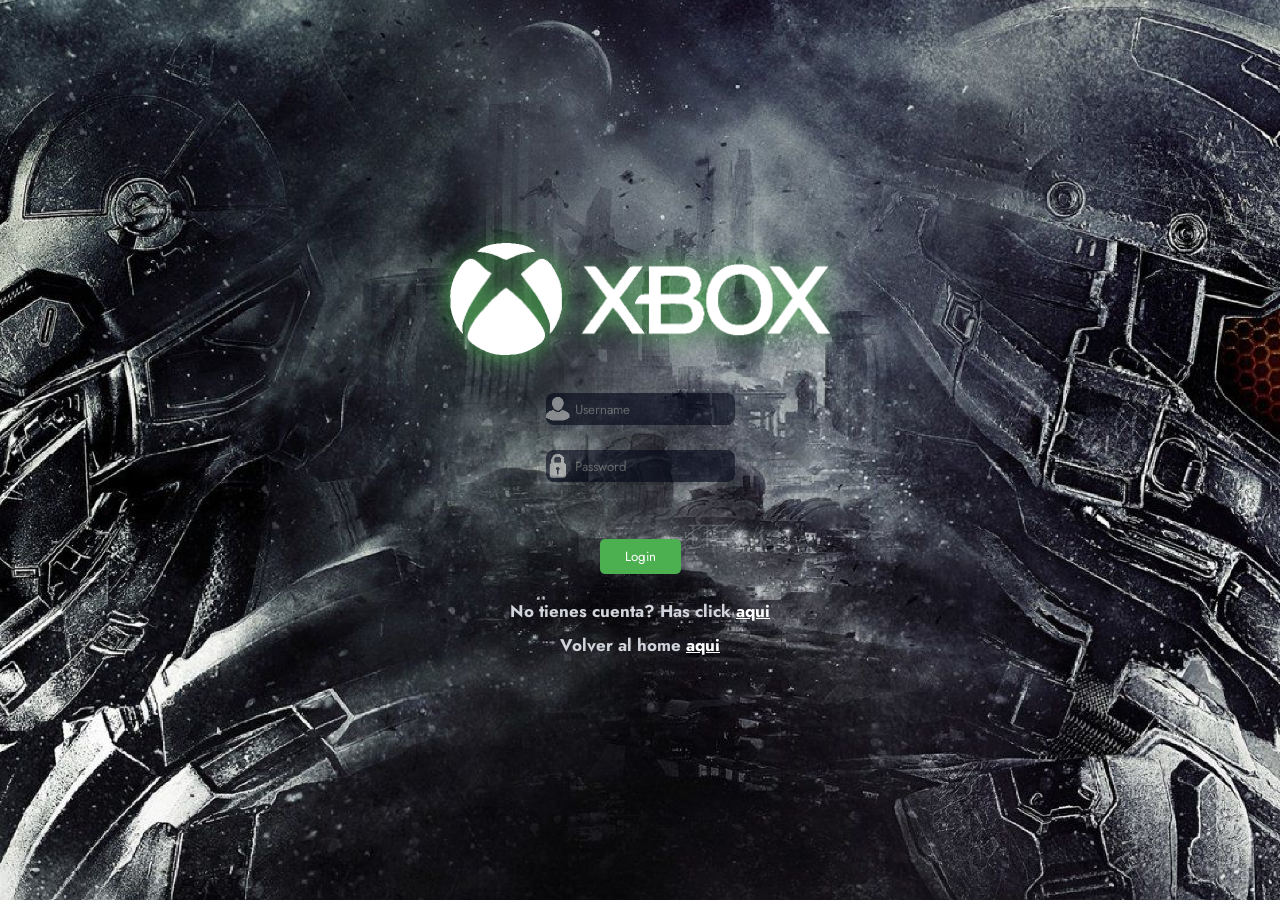
<file: resources/pages/catalogo.html>
<!DOCTYPE html>
<html lang="en">
  <head>
    <meta charset="UTF-8" />
    <meta name="viewport" content="width=device-width, initial-scale=1.0" />
    <title>Catalogo de Juegos XBOX</title>
    <link rel="stylesheet" href="../styles/style.css" />
    <link rel="stylesheet" href="../styles/catalogo.css" />
  </head>
  <body>
    <header class="header">
      <div class="navBar desktopElement">
          <a href="#"><img src="../assets/logo.png" alt="Logo Xbox" id="logo-Xbox" style="width: 100px;"  ></a>
          <ul class="headerLinks">
              <li><a href="../../index.html">Inicio</a></li>
              <li><a href="../../index.html">Contacto</a></li>
              <li><a href="login.html">Login</a></li>
          </ul>                  
      </div>
      <div  class="navBarMobile mobileElement">
          <a href="#"><img src="../assets/logo.png" alt="Logo Xbox" id="logo-Xbox" style="width: 100px;"  ></a>
          <img id="menu" src="../assets/menu.png" alt="menu">
          <ul id="nav" class="headerLinksMobile">
              <li><a href="../../index.html">Inicio</a></li>
              <li><a href="../../index.html">Contacto</a></li>
              <li><a href="login.html">Login</a></li>
          </ul>                  
      </div>
      <div class="bloqueEtiqueta justify-content-center">
            <h2><b>Bienvenidos a Nuestro Catálogo de Juegos</b></h2>
      </div>  
    </header>
    <section class="catalogo">
      <div id="catalogo-container"></div>
    </section> 
         
    <script src="../js/catalogo_funciones.js"></script>
    <script src="../js/catalogo.js"></script>
    
  </body>
</html>
</file>
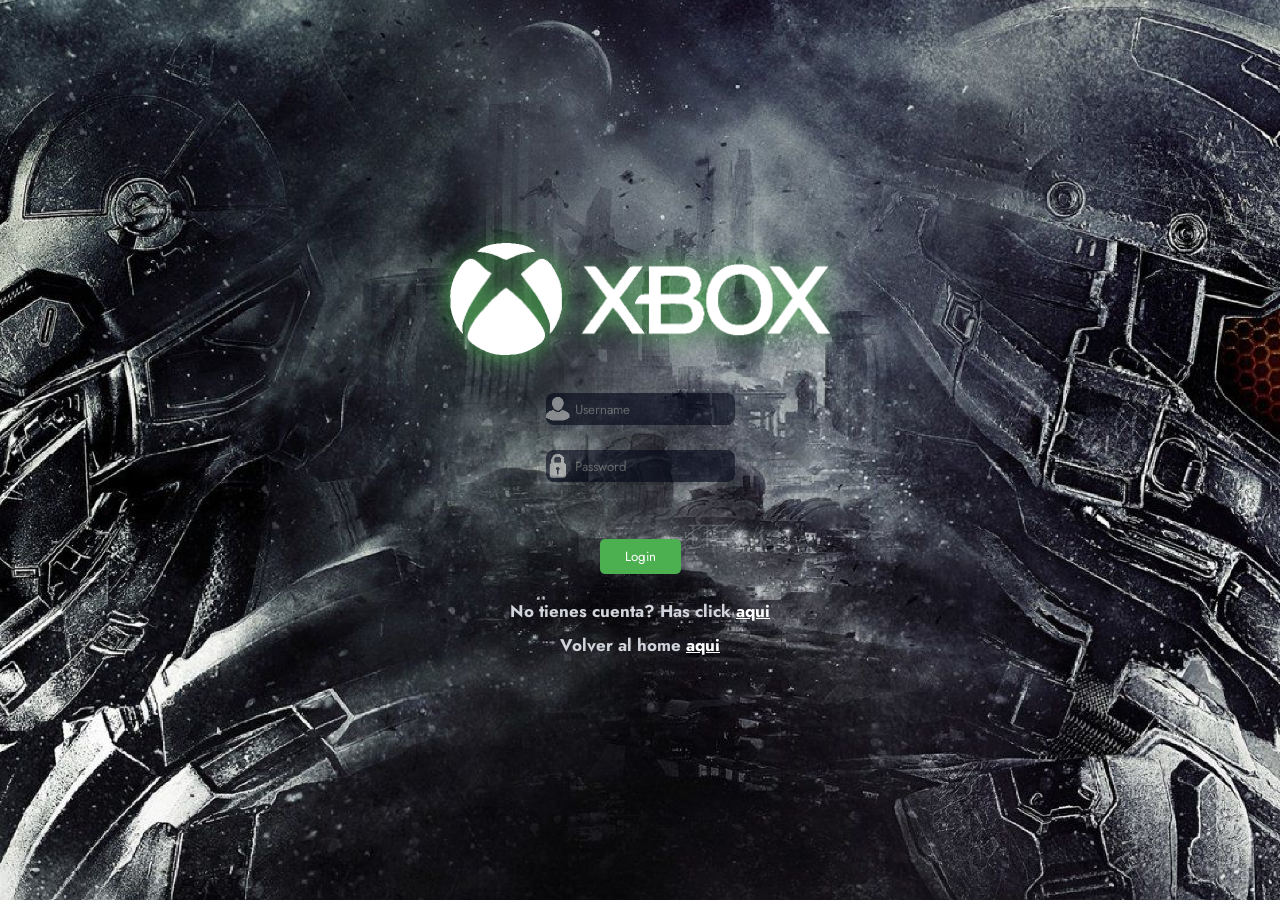
<file: resources/pages/login.html>
<!DOCTYPE html>
<html lang="en">
<head>
    <meta charset="UTF-8">
    <meta name="viewport" content="width=device-width, initial-scale=1.0">
    <link rel="stylesheet" href="../styles/login.css">
    <title>Formularios</title>
</head>
<body>
    <div class="formContainer">
        <div class="box">
            <div class="logoXbox">
                <img src="../assets/logo-white.png" alt="logoxbox">
            </div>
            <div id="formMain">
                <form id="formLogin" class="formChanged" onsubmit="onSubmitLogin(event)">
    
                    <div class="inputUsername">
                    <img src="../assets/profile.png" alt="user">
                    <input type="text" name="usernameLog" id="usernameLog" placeholder="Username">
                    </div>
               
                   <div class="inputUsername">
                   <img src="../assets/lock.png" alt="lock">
                   <input type="password" name="passwordLog" id="passwordLog" placeholder="Password">
                   </div> 
               
                   <button class="loginButton" type="submit">Login</button>
                   <span class="spanForms">No tienes cuenta? Has click <a class="registerChange" href="./register.html">aqui</a></span>
                 </form>
                <div class="spanForms2">Volver al home <a class="registerChange" href="../../index.html">aqui</a> </div>

            </div>  
        </div>
          
    </div>
    <script src="../js/main.js"></script>
</body>
</html>
</file>
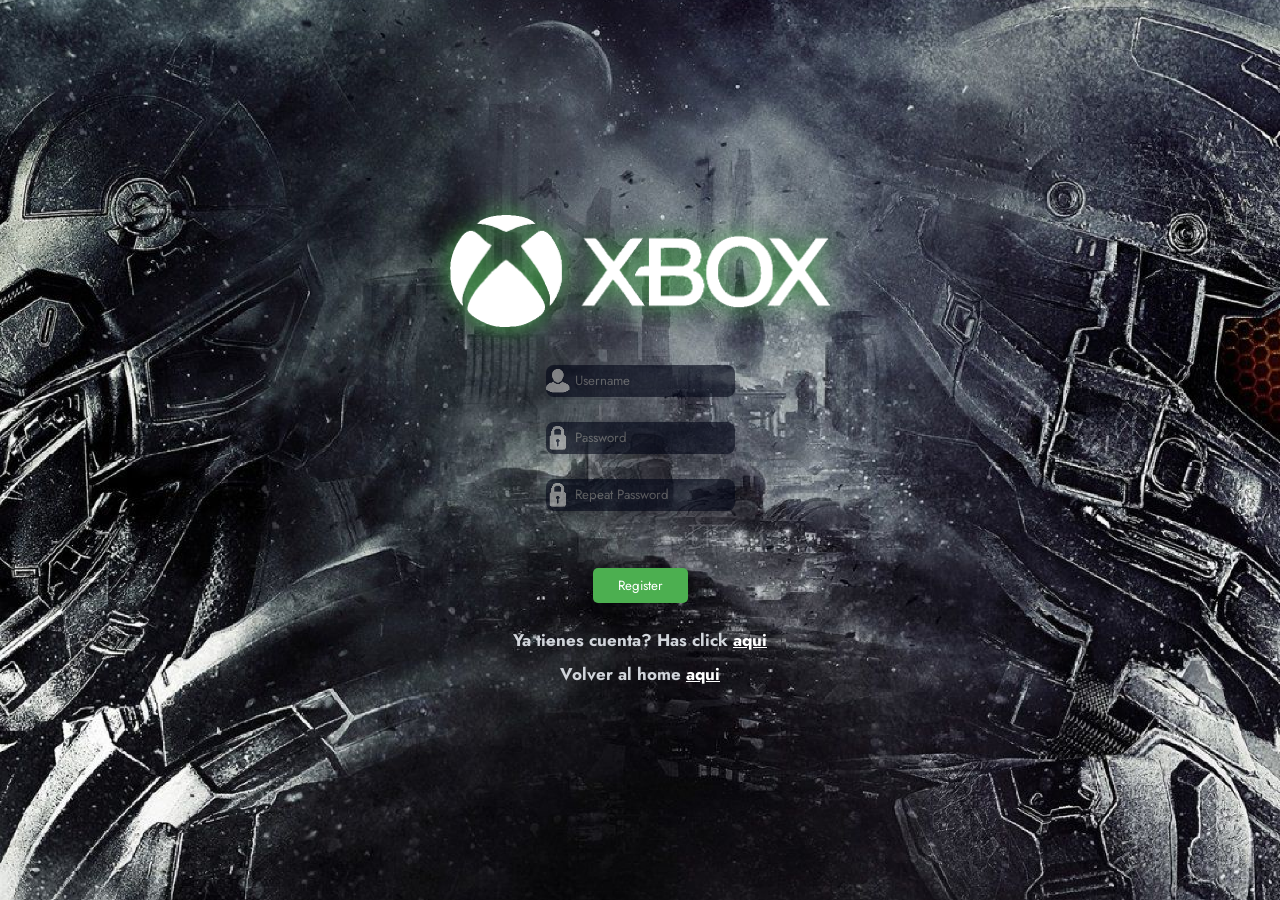
<file: resources/pages/register.html>
<!DOCTYPE html>
<html lang="en">
<head>
    <meta charset="UTF-8">
    <meta name="viewport" content="width=device-width, initial-scale=1.0">
    <link rel="stylesheet" href="../styles/login.css">
    <title>Formularios</title>
</head>
<body>
    <header>
      
    </header>
    <div class="formContainer">
        <div class="box">
            <div class="logoXbox">
                <img src="../assets/logo-white.png" alt="logoxbox">
            </div>
            <div id="formMain">
                <form id="formRegister" class="formChanged" onsubmit="onSubmiteRegister(event)">
    
                    <div class="inputUsername">
                    <img src="../assets/profile.png" alt="user">
                    <input type="text" name="usernameReg" id="usernameReg" placeholder="Username">
                    </div>
              
                    <div class="inputUsername">
                    <img src="../assets/lock.png" alt="lock">
                    <input type="password" name="passwordReg" id="passwordReg" placeholder="Password">
                    </div>
              
                    <div class="inputUsername">
                    <img src="../assets/lock.png" alt="lock">
                    <input type="password" name="passwordDReg" id="passwordDReg" placeholder="Repeat Password">
                    </div> 
                 
                  <button class="loginButton" type="submit">Register</button>
                  <span class="spanForms">Ya tienes cuenta? Has click <a class="registerChange" href="./login.html">aqui</a> </span>
                </form>
                <div class="spanForms2">Volver al home <a class="registerChange" href="../../index.html">aqui</a> </div>
            </div>    
        </div>
    </div>
    
    <script src="../js/register.js"></script>
</body>
</html>
</file>
<file: resources/styles/style.css>
@import url('https://fonts.googleapis.com/css2?family=Jost:ital,wght@0,100..900;1,100..900&display=swap');

*{
    margin: 0;
    padding: 0;
    box-sizing: border-box;
    font-family: "Jost";

}
body{
    text-decoration: none;
    list-style: none;
}
h1 {
  display:inline-block;
  
}
.header{
  display: flex;
  flex-direction: column;
}
.navBar{
  width: 95%;
  margin: 0 auto;
  display: grid;
  grid-template-columns: 100px 1fr;
  align-items: center;
  justify-content: center;
  height: 45px;
}
.headerLinks {
  display: flex;
  justify-content: end;
  align-items: center;
  margin: 0px;
  padding: 0;
  height: 100%;
}
.headerLinks li{
  list-style: none;
  height: 100%;
  display: flex;
  align-items: center;
}
.headerLinks li a{
  text-decoration: none;
  color: black;
  height: 100%;
  display: flex;
  align-items: center;
  padding: 10px 20px;
}
.headerLinks li a:hover{
  background-color: #107c10;
  color: white;
}
.contenido {
  display: flex;
  flex-direction: column;
  height: calc(100vh - 45px);
}
.contenido img {
	height:100%;
}
.image-contenido {
  position: relative;
}
.image-text {
  position: absolute;
  top: 38%;
  right: 4rem;
  width: 38%;
  color: white;
  z-index: 1;
  font-weight: lighter;
}
.posicionamiento {
  position: absolute;
  right: 10%;
}
.relative {
  position: relative;
}

.wrapper {
  width: 80%;
  margin: auto;
  overflow:hidden;
}
.botones{
    width: 100%;
    display: grid;
    grid-template-columns: repeat(3, 230px);
    justify-content: center;
    margin: 8rem auto;
    gap: 3rem;
    text-align: center;
}
.btn-container{
    display: flex;
    flex-direction: column;
    align-items: center;
    gap: 10px;
    color: #107c10;
}
.btn-container .btn{
    height: 100px;
}
.btn-container:hover .btn{
    animation: ring 20s linear infinite;
}
.btn-container h3{
    text-transform: uppercase;
    margin-top: 10px;
}

.gallery-container{
    width: 90vw;
    height: 100vh;
    margin: 2rem auto;
    display: flex;
    gap: 10px;
}
.gallery-container img{
    width: 100%;
    height: 100%;
}
.gallery-left{
    width: 100%;

}
.gallery-right{

    display: flex;
    flex-direction: column;
    gap: 10px;

}
.gallery-right img{
    width: 100%;
    height: 100%;

}
.games{
    position: relative;
    overflow: hidden;
    height: 100%;
}
.games img{
	object-fit:cover
}
.games:hover .game-description{
    bottom: 0px;
    height: 200px;
    background-image: linear-gradient(
      rgba(0, 0, 0, 0.0) 0%,
      rgb(0, 0, 0) 100%
    );
}
.game-description{
    width: 100%;
    position: absolute;
    bottom: -200px;
    left: 0px;
    color: #fff;
    transition: .3s all ease-in;
    display: flex;
    flex-direction: column;
    justify-content: end;
    padding: 20px;
}
.carouselContainer{
    width: 90vw;
    margin: 0 auto;
}
.item1 { grid-area: header; }
.item2 { grid-area: menu; }
.item3 { grid-area: main; }
.item4 { grid-area: right; }
.item5 { grid-area: footer; }



.grid-container {
  display: grid;
  grid-template-areas:
    'header'
    'main'
    'footer';
  gap: 5px;
  background-color: #DDD;
  padding: 2px;
}

.grid-container > div {
  background-color: rgba(255, 255, 255, 0.521);
  text-align: center;
  padding: 2 0;
  font-size: 20px;
}
.carousel-indicators{
	bottom:-60px !important;
}
.carousel-inner img {
  width: 34vw;
  height: 100%;
}

.bloqueDecorativo {
  width: 33vw;
  height: 15vh;
}

.bloqueEtiqueta {
  display: block;
  width: 44vw;
  height: 12vh;
  text-align: center;
}
.bloqueEtiqueta a{
    text-transform: capitalize;
    text-decoration: none;
    color: black;
}
.bloqueEtiqueta a:hover{
    text-decoration: underline;
    color: black;
}
.amarillo {
  background-color: rgb(238, 255, 0);
}

.blanco {
  background-color: rgb(255, 2555, 255);
}

.imgCarousel {height: 580px !important;object-fit: cover;}

#carouselInventario,#carouselVentas {
  width: 33vw;
  height: 518px;
}

#carouselInventarioPrevio,#carouselVentasPrevio {
  width: 33vw;
}

#carouselInventarioPosterior,#carouselVentasPosterior {
  width: 33vw;
}
#etiquetaVentas{
    width: 90vw;
    margin: 10px auto 20px;
}
#banner {
	position:relative;
	margin: 2rem 0;
	font: 50px sans-serif;
	color:white;
	height: 96vh;
	text-align: center;
	background-image: url('../assets/banner.jpg');
	background-size: contain;
	background-position: center;
	background-repeat: no-repeat;
}
#banner p{
	width: 45%;
	position:absolute;
	top: 36%;
	right: 0rem;
}
.footer{
  width: 100%;
  height: auto;
  background-color: #555555;
  color: white;
}
.footerBox{
  width: 95%;
  padding: 40px 30px 50px;
  margin: auto;
  display: grid;
  grid-template-columns: 6fr  1fr;
  gap: 1rem;
}
.groupsContainer{
  display: flex;
  gap: 20px;
}
.group{
  width: calc(55% / 4);
}
.group ul {
  padding: 0;
}
.group ul li{
  list-style: none;
  margin: 3px 0;
}
.group ul li a{
  text-decoration: none;
  color: white;
}
.group ul li a:hover{
  text-decoration: underline;
  text-underline-offset: 2px;
}
.group h3{
  font-size: 16px;
}
.group ul li a{
  font-size: 13px;
  margin: 20px 0;
}
.footerLabel{
  width: 100%;
  text-align: center;
  display: flex;
  align-items: center;
  justify-content: center;
  border-top: 1px solid white;
  height: 40px;
}
.logolink img{
  height: 120px;
}
.socialMedia{
  width: 70%;
  margin: 0 auto;
  margin-left: 8rem;
  display: flex;
  gap: 20px;
  align-items: center;
  justify-content: center;
}
.socialMedia a { 
  height: 20px;
}
.socialMedia a img{ 
  width: 100%;
  height: 100%;

}
.footerLabel p{
 margin: 0;
 font-size: 14px;
 font-weight: 400;
}
.mobileElement{
  display: none;
}
@keyframes ring {

	0% {
		transform: rotate(0deg);
	}

	1.5% {
		transform: rotate(30deg);
	}

	2.5% {
		transform: rotate(-25deg);
	}

	3.75% {
		transform: rotate(20deg);
	}

	5.15% {
		transform: rotate(-10deg);
	}

	6.65% {
		transform: rotate(5deg);
	}

	8.0% {
		transform: rotate(-2deg);
	}

	10.0% {
		transform: rotate(0deg);
	}

	100% {
		transform: rotate(0deg);
	}

}
@media screen and (max-width: 768px) {
  .mobileElement{
    display: block;
  }
  .desktopElement{
    display: none;
  }
  .headerLinksMobile{
    display: block;
  }
  .headerLinksMobile{
    top: 55px;
    left: -120%;
    width: 100vw;
    position: absolute;
    z-index: 20;
    height: 100vh;
    background: white;
    padding: 0px;
    display: flex;
    flex-direction: column;
    overflow: hidden;
    transition: .3s all ease-in;
  }
  .headerLinksMobile li{
    list-style: none;
    border-top: 1px solid #cacaca;
    display: flex;
    align-items: center;
    justify-content: center;
    
  }
  .headerLinksMobile li a{
    color: black;
    text-decoration: none;
    font-size: 20px;
    padding: 30px 0;
    width: 100%;
    text-align: center;
  }
  .headerLinksMobile li a:hover{
    background-color: #107c10;
    color: white;
  }
  #menu{
    height: 20px;
  }
#banner{background-size: cover;height: 74vh;background-position: left;}
  .no-scroll {
    overflow: hidden;
}
  .navBarMobile{
    width: 90%;
    margin: 0 auto;
    display: flex;
    justify-content: space-between;
    align-items: center;
    height: 55px;
    position: relative;
  }
  .menuMobileActive {
    display: flex;
    left: -20px;
}
  .image-text{
    width: 85%;
    top: 22%;
    left: 0;
    right: 0;
    margin: auto;
    text-align: center;
    text-shadow: 4px 4px 12px black;
  }
  .botones{
    grid-template-columns: 1fr;
    width: 70%;
  }
  .bloqueEtiqueta {
    width: 90vw;
  }
  .carouselContainer{
    flex-direction: column !important;
  }
  #carouselInventarioPrevio,
  #carouselVentasPrevio,
  #carouselInventarioPosterior,
  #carouselVentasPosterior,
  #carouselInventario,
  #carouselVentas,
  .carouselContainer  {
    height: auto;
    width: 100vw;
  }
  .carousel-caption,
  .carousel-indicators{
    bottom: 0px !important;
  }
  #banner p{
    position: absolute;
    width: 73%;
    height: auto;
    right: 0;
    left: 0;
    top: unset;
    bottom: 65px;
    text-align: center;
    margin: 0 auto;
    font-size: 28px;
    font-weight: 600;
  }
  .gallery-container{
    flex-direction: column;
    height: auto;
  }
  .game-description{
    display: none;
  }
  .groupsContainer{
    flex-direction: column;
  }
	.group {
		border-top:1px solid 
	}
	.group:first-child {
		border-top:none;
		padding-top: 0px;
	}
	.group h3 {
    font-size: 20px;
}
	.group ul li a{
    font-size: 14px;
}
  .group{
    padding-top: 30px;
    width: 100%;
    display: flex;
    flex-direction: column;
    justify-content: center;
    align-items: center;
  }
  .footerBox{
    grid-template-columns: 1fr;
    width: 100%;
    padding: 40px 0 50px;
  }
  .logolink img{
    height: 80px;
  }
  .logoFooter{
    width: 100%;
    display: flex;
    flex-direction: column;
    justify-content: center;
    align-items: center;
  }
  .socialMedia{
    width: 50%;
    margin:0;
    margin-top: 20px;
  }
  .footerLabel p {
    font-size: 12px;
  }
	.group ul {
    padding: 0;
    display: flex;
    flex-direction: column;
    align-items: center;
}
}
</file>
<file: resources/styles/catalogo.css>
.catalogo {
  font-family: Arial, Helvetica, sans-serif;
  margin: 0;
  padding: 0;
  box-sizing: border-box;
  max-height: 300vh;
  width: 100vw;
}

#catalogo-container {
  display: flex;
  flex-wrap: wrap;
  justify-content: space-evenly;
  align-items: center;
  height: calc(100vh - 40px);
}

.card {
  width: 20vw;
  margin-left: 20px;
  background-color: #f9f9f9;
  border-radius: 8px;
  padding: 10px;
  text-align: center;
  margin-top: 20px;
  box-shadow: 5px 5px 10px rgb(0, 0, 0);
  transition: transform 0.5s ease;
  cursor: pointer;
}

.card:hover {
  box-shadow: 5px 5px 20px rgb(0, 0, 0);
  transform: scale(1.1);
}

.card a img {
  border-radius: 5%;
  width: 15vw;
  height: 20vh;
}

 /* Agregar una clase de estilo según la cantidad de descargas */

 .bajo-descargas {
  border: 2px solid red;
}

#buscador {
  height: 15vh;
  width: 100vw;
  display: flex;
  justify-content: center;
  align-items: center;
}
</file>
<file: resources/styles/login.css>
@import url('https://fonts.googleapis.com/css2?family=Jost:ital,wght@0,100..900;1,100..900&display=swap');

*{
    margin: 0;
    padding: 0;
    box-sizing: border-box;
    font-family: "Jost";

}
body{
    text-decoration: none;
    list-style: none;
}


/* HEADER */

.bannerLogin {
    width: 100%;
    height: 5vh;
    background-color: green;
    margin-bottom: 10px;
}


/* CONTENEDOR DE FORMULARIO */

.formContainer {
    display: flex;
    flex-direction: column;
    align-items: center;
    background-image: url(../assets/login-bg.png);
    background-size: cover;
    background-repeat:no-repeat;
    color: #64748b;
    background-position:50%;
    height: 100vh;
}

.box{
    margin: auto;
    display: flex;
    flex-direction: column;
}
/* LOGO DE XBOX */

.logoXbox>img {
    width: auto;
    height: 7rem;
    filter: drop-shadow(0 0 0.78rem #4CAF50);
    align-self: flex-start;
}


/* BOTONES LOGIN / REGISTER */

.loginButton {

margin-top: 2rem;

background-color: #4CAF50;

color: white;

padding: 8px 25px;

border: none;

border-radius: 5px;

box-shadow: 0 4px 8px rgba(0, 0, 0, 0.1);

transition: box-shadow 0.3s ease;

cursor: pointer;
}

.loginButton:hover {
    box-shadow: 0 8px 16px rgba(0, 0, 0, 0.2);
}


/* FORMULARIO RENDERIZADO */

.formChanged {
    display: flex;
    flex-direction: column;
    align-items: center;
    gap: 25px;
    margin-top: 2rem;
}

/* INPUTS */

.inputUsername {
    display: flex;
    align-items: center;
    justify-content: center;
    gap: 5px;
    background-color: #020617;
    height: 2rem;
    opacity: 60%;
    border-radius: 8px;
}

.inputUsername>img {
    width: 1.5rem;
    height: 1.5rem;
}

.inputUsername>input {
    background-color: transparent;
    color: white;
    border: none;
    
}

.inputUsername>input:focus {
    outline:none;
    border-radius: 2px;
}


/* BOTONES PARA CAMBIAR ENTRE FORMULARIOS */

.registerChange {

    color: white;
    cursor: pointer;
    font-weight: bold;
    font-size: 17px;
}


.spanForms{
    color: #d1d5db;
    font-weight: bold;
    font-size: 17px;
}
.spanForms2{
    margin-top: 10px;
    color: #d1d5db;
    font-weight: bold;
    font-size: 17px;
    text-align: center;
}
</file>
